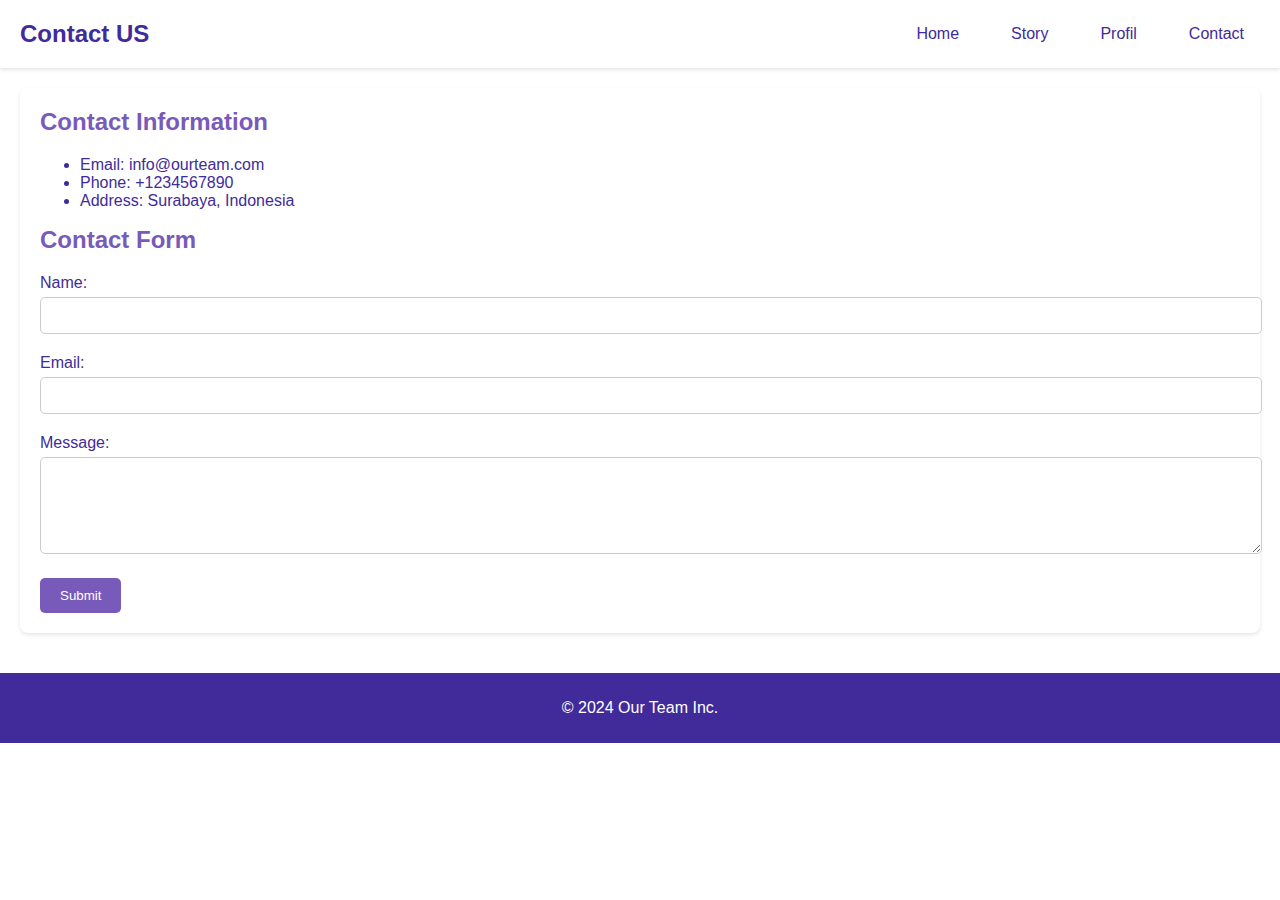
<file: menu/contact.html>
<!DOCTYPE html>
<html lang="en">
<head>
    <meta charset="UTF-8">
    <meta name="viewport" content="width=device-width, initial-scale=1.0">
    <title>Contact Us</title>
    <link rel="stylesheet" href="../style/contact.css">
    <link rel="stylesheet" href="../style/style.css">
</head>
<body>
    <header>
          <nav class="navbar">
            <div class="navbar-logo">
                <a href="#">Contact US</a>
            </div>
            <ul class="navbar-menu">
                <li><a href="../">Home</a></li>
                <li><a href="story.html">Story</a></li>
                <li><a href="profil.html">Profil</a></li>
                <li><a href="contact.html">Contact</a></li>
            </ul>
        </nav>
    </header>
    <main>
        <section class="contact">
            <h2>Contact Information</h2>
            <ul>
                <li>Email: info@ourteam.com</li>
                <li>Phone: +1234567890</li>
                <li>Address: Surabaya, Indonesia</li>
            </ul>
            <h2>Contact Form</h2>
            <form action="#" method="post" id="contactForm">
                <div class="form-group">
                    <label for="name">Name:</label>
                    <input type="text" id="name" name="name" required>
                </div>
                <div class="form-group">
                    <label for="email">Email:</label>
                    <input type="email" id="email" name="email" required>
                </div>
                <div class="form-group">
                    <label for="message">Message:</label>
                    <textarea id="message" name="message" rows="5" required></textarea>
                </div>
                <button type="submit">Submit</button>
            </form>
        </section>
    </main>
    <footer>
        <p>&copy; 2024 Our Team Inc.</p>
    </footer>
</body>
</html>
</file>
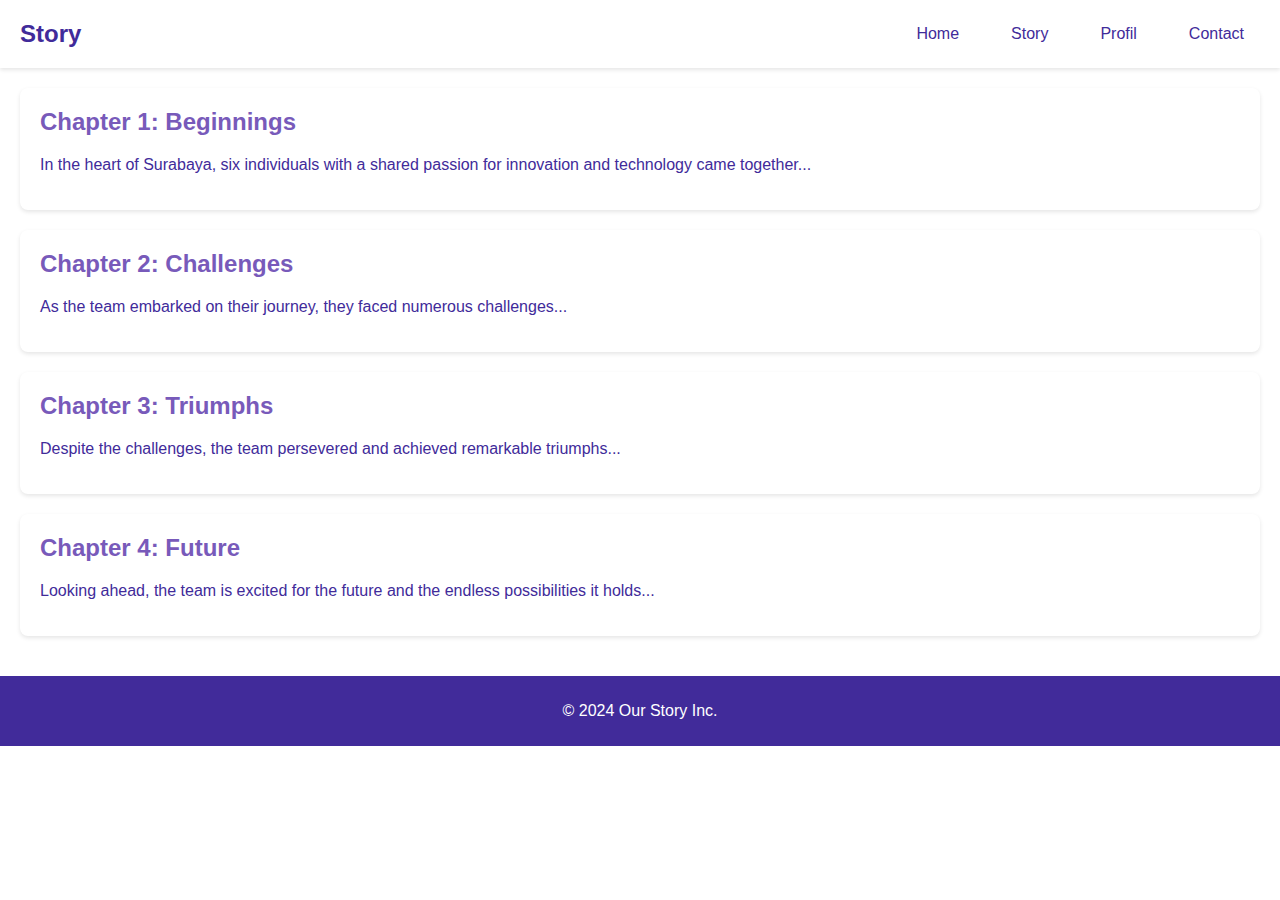
<file: menu/story.html>
<!-- index.html -->
<!DOCTYPE html>
<html lang="en">
<head>
    <meta charset="UTF-8">
    <meta name="viewport" content="width=device-width, initial-scale=1.0">
    <title>Our Story</title>
    <link rel="stylesheet" href="../style/story.css">
  <link rel="stylesheet" href="../style/style.css">
</head>
<body>
    <header>
          <nav class="navbar">
            <div class="navbar-logo">
                <a href="#">Story</a>
            </div>
            <ul class="navbar-menu">
                <li><a href="../">Home</a></li>
                <li><a href="story.html">Story</a></li>
                <li><a href="profil.html">Profil</a></li>
                <li><a href="contact.html">Contact</a></li>
            </ul>
        </nav>
    </header>
    <main>
        <section class="story">
            <h2>Chapter 1: Beginnings</h2>
            <p>In the heart of Surabaya, six individuals with a shared passion for innovation and technology came together...</p>
        </section>
        <section class="story">
            <h2>Chapter 2: Challenges</h2>
            <p>As the team embarked on their journey, they faced numerous challenges...</p>
        </section>
        <section class="story">
            <h2>Chapter 3: Triumphs</h2>
            <p>Despite the challenges, the team persevered and achieved remarkable triumphs...</p>
        </section>
        <section class="story">
            <h2>Chapter 4: Future</h2>
            <p>Looking ahead, the team is excited for the future and the endless possibilities it holds...</p>
        </section>
    </main>
    <footer>
        <p>&copy; 2024 Our Story Inc.</p>
    </footer>
</body>
</html>
</file>
<file: style/contact.css>
/* style.css */
body {
    font-family: Arial, sans-serif;
    margin: 0;
    padding: 0;
}

h1 {
    margin: 0;
}

main {
    padding: 20px;
}

.contact {
    background-color: #FFFFFF;
    color: #412B9A;
    padding: 20px;
    margin-bottom: 20px;
    border-radius: 8px;
    box-shadow: 0 2px 4px rgba(0, 0, 0, 0.1);
}

.contact h2 {
    margin-top: 0;
}

.form-group {
    margin-bottom: 20px;
}

.form-group label {
    display: block;
    margin-bottom: 5px;
}

input[type="text"],
input[type="email"],
textarea {
    width: 100%;
    padding: 10px;
    border-radius: 5px;
    border: 1px solid #ccc;
}

textarea {
    resize: vertical;
}

button[type="submit"] {
    background-color: #785ABA;
    color: #FFFFFF;
    border: none;
    padding: 10px 20px;
    border-radius: 5px;
    cursor: pointer;
    transition: background-color 0.3s;
}

button[type="submit"]:hover {
    background-color: #674ea7;
}

footer {
    background-color: #412B9A;
    color: #FFFFFF;
    text-align: center;
    padding: 10px 0;
}
</file>
<file: style/style.css>
/* Global Styles */
body {
    font-family: Arial, sans-serif;
    margin: 0;
    padding: 0;
    background-color: #FFFFFF; /* White background */
    color: #412B9A; /* Dark text color */
}

header {
    background-color: #FFFFFF; /* White background */
    box-shadow: 0 2px 4px rgba(0, 0, 0, 0.1);
}

.navbar {
    display: flex;
    justify-content: space-between;
    align-items: center;
    padding: 20px;
}

.navbar-logo a {
    font-size: 1.5em;
    color: #412B9A; /* Dark purple */
    text-decoration: none;
    font-weight: bold;
}

.navbar-menu {
    list-style: none;
    display: flex;
    gap: 20px;
    margin: 0;
    padding: 0;
}

.navbar-menu li {
    position: relative;
}

.navbar-menu a {
    color: #412B9A; /* Dark purple */
    text-decoration: none;
    padding: 8px 16px;
    transition: background-color 0.3s, color 0.3s;
}

.navbar-menu a:hover {
    background-color: #785ABA; /* Light purple */
    color: #FFFFFF; /* White */
    border-radius: 4px;
}

footer {
    background-color: #412B9A; /* Dark purple */
    color: #FFFFFF;
    text-align: center;
    padding: 10px 0;
}

h2 {
    margin-top: 0;
    color: #785ABA; /* Light purple */
}

/* Dashboard Container */
.dashboard-container {
    display: flex;
    flex-wrap: wrap;
    justify-content: space-between;
    margin: 0 auto;
    padding: 20px;
    gap: 20px;
}

/* Dashboard Left */
.dashboard-left, .dashboard-right {
    display: flex;
    flex-wrap: wrap;
    gap: 20px;
    background-color: #FFFFFF; /* White background */
    padding: 20px;
    box-sizing: border-box;
    border-radius: 8px; /* Added border radius */
    box-shadow: 0 2px 4px rgba(0, 0, 0, 0.1); /* Added shadow */
}

.dashboard-left {
    flex: 1;
    min-width: 300px;
}

.dashboard-right {
    flex: 1;
    min-width: 300px;
}

article {
    background-color: #FFFFFF; /* White background for articles */
    border-radius: 8px;
    padding: 20px;
    width: 100%;
    box-sizing: border-box;
    display: flex;
    justify-content: center;
    align-items: center;
    flex-direction: column;
    box-shadow: 0 2px 4px rgba(0, 0, 0, 0.1); /* Added shadow */
}

.card-container {
    display: flex;
    flex-wrap: wrap;
    justify-content: space-between;
    gap: 20px;
    padding: 20px;
}

.card {
    background-color: #E2D5FF; /* Light purple */
    border-radius: 8px;
    padding: 20px;
    flex: 1 1 calc(25% - 20px);
    box-sizing: border-box;
    min-width: 200px; /* Ensure cards have a minimum width */
    box-shadow: 0 4px 8px rgba(0, 0, 0, 0.1); /* Add box shadow */
    transition: transform 0.3s, box-shadow 0.3s; /* Animation on hover */
}

.card:hover {
    transform: translateY(-10px);
    box-shadow: 0 8px 16px rgba(0, 0, 0, 0.2);
}

.card h3 {
    margin-top: 0;
    color: #412B9A; /* Dark purple */
}

.card p {
    margin-bottom: 0;
    font-size: 1.5em; /* Increase font size */
    font-weight: bold; /* Bold text */
    color: #412B9A; /* Dark purple for emphasis */
}

canvas {
    width: 100% !important;
    height: 100% !important;
}

/* Responsive Design */
@media (max-width: 1024px) {
    .dashboard-left, .dashboard-right {
        flex: 1 1 100%;
    }
}

/* Untuk layar dengan lebar maksimum 768px */
@media (max-width: 768px) {
    .navbar {
        flex-direction: column;
        align-items: center;
    }
    
    .navbar-menu {
        flex-direction: column;
        gap: 10px;
    }
    
    .navbar-menu li {
        margin-bottom: 10px;
    }
    
    .navbar-menu a {
        padding: 10px;
    }
    
    .card-container {
        flex-direction: column;
        align-items: center;
    }
    
    .card {
        width: 90%;
    }
    
    .dashboard-left, .dashboard-right {
        flex-direction: column;
        align-items: center;
    }
    
    .right-box {
        width: 90%;
    }
    
    table.dataTable th, table.dataTable td {
        padding: 5px;
    }
}

/* Untuk layar dengan lebar maksimum 480px */
@media (max-width: 480px) {
    .navbar {
        justify-content: center; /* Menjadikan navbar menjadi berada di tengah */
    }
    
    .navbar-logo a {
        font-size: 1.2em;
    }
    
    .navbar-menu a {
        padding: 8px;
    }
    
    .card {
        width: 100%;
    }
    
    .right-box {
        width: 100%;
    }
    
    .dashboard-left, .dashboard-right {
        flex-direction: column;
        align-items: center;
    }
}

/* Tambahkan tabel untuk profesional */
table.dataTable {
    width: 100% !important;
    border-collapse: collapse;
}

table.dataTable th, table.dataTable td {
    padding: 10px;
    text-align: left;
}

table.dataTable th {
    background-color: #f4f4f4;
}

table.dataTable tbody tr:nth-child(even) {
    background-color: #f9f9f9;
}
</file>
<file: style/story.css>
/* style.css */
body {
    font-family: Arial, sans-serif;
    margin: 0;
    padding: 0;
}

h1 {
    margin: 0;
}

main {
    padding: 20px;
}

.story {
    background-color: #FFFFFF;
    color: #412B9A;
    padding: 20px;
    margin-bottom: 20px;
    border-radius: 8px;
    box-shadow: 0 2px 4px rgba(0, 0, 0, 0.1);
}

.story h2 {
    color: #785ABA;
    margin-top: 0;
}

footer {
    background-color: #412B9A;
    color: #FFFFFF;
    text-align: center;
    padding: 10px 0;
}
</file>
